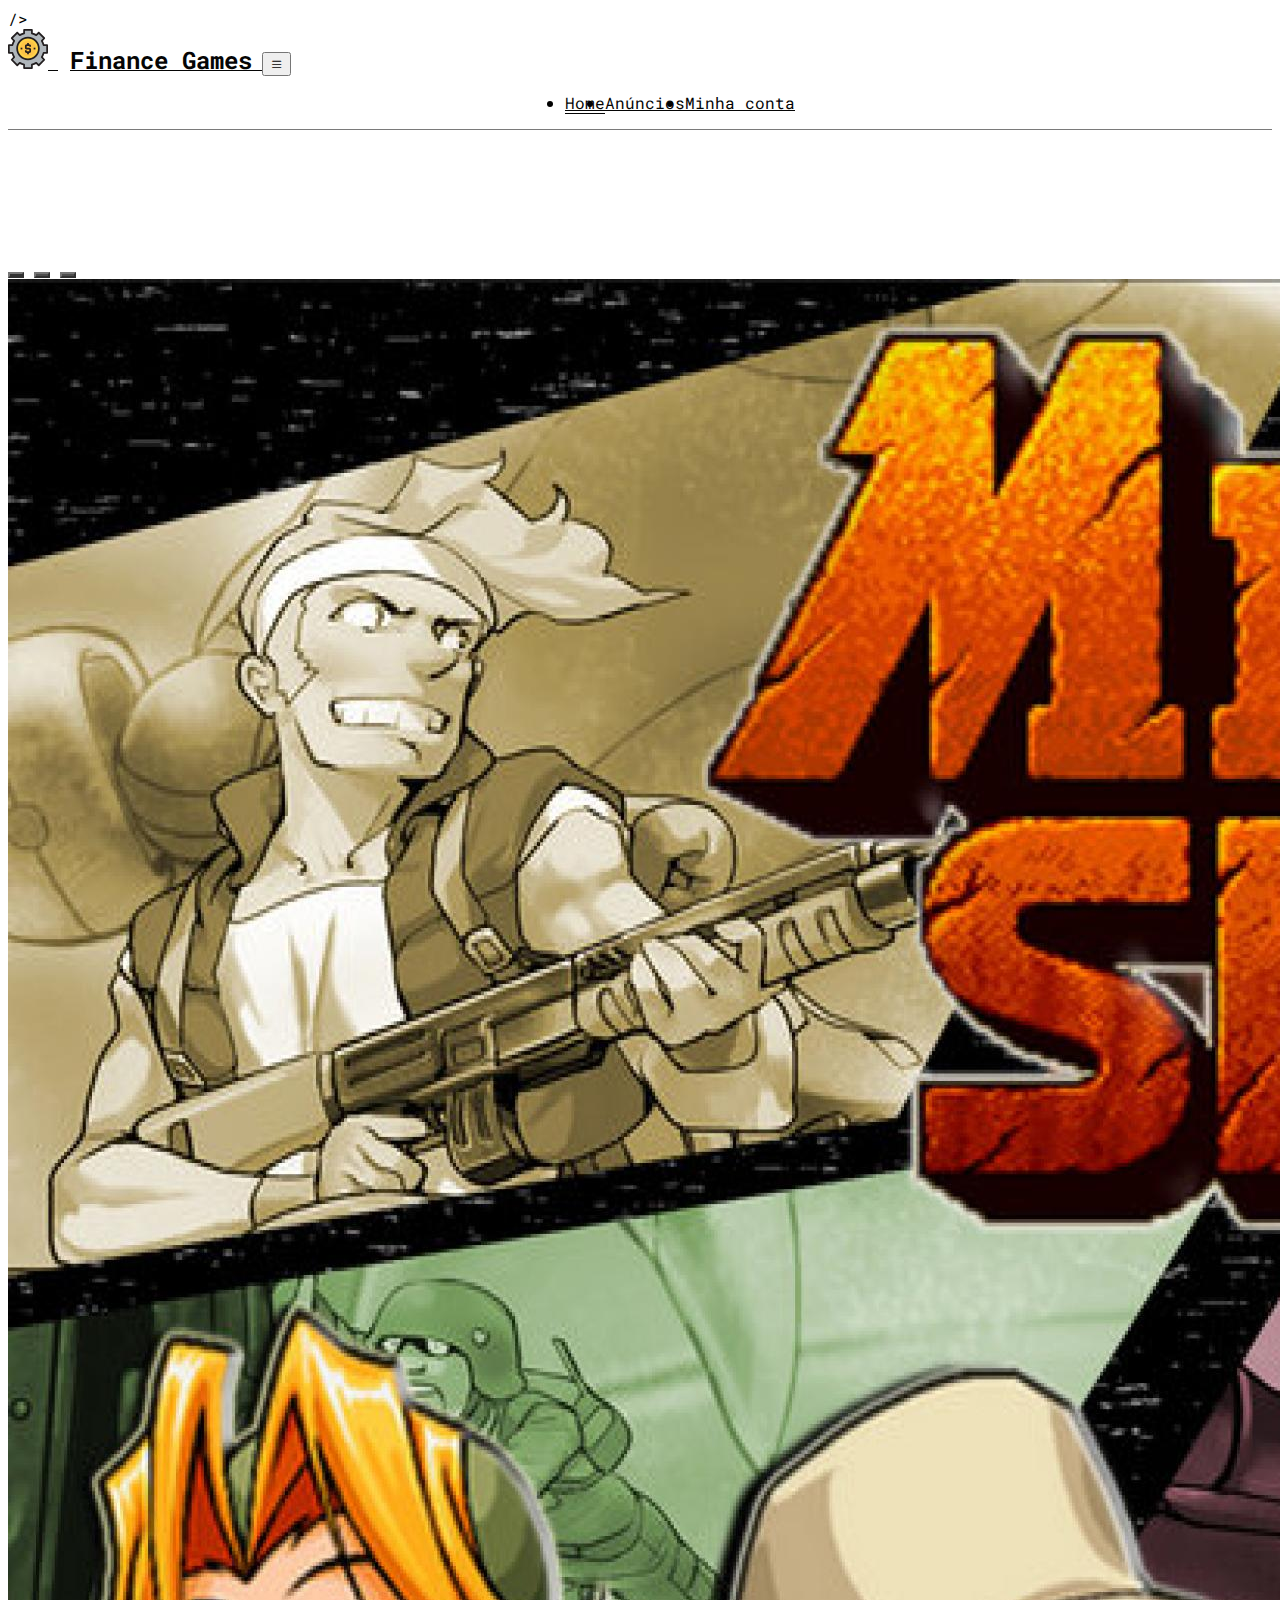
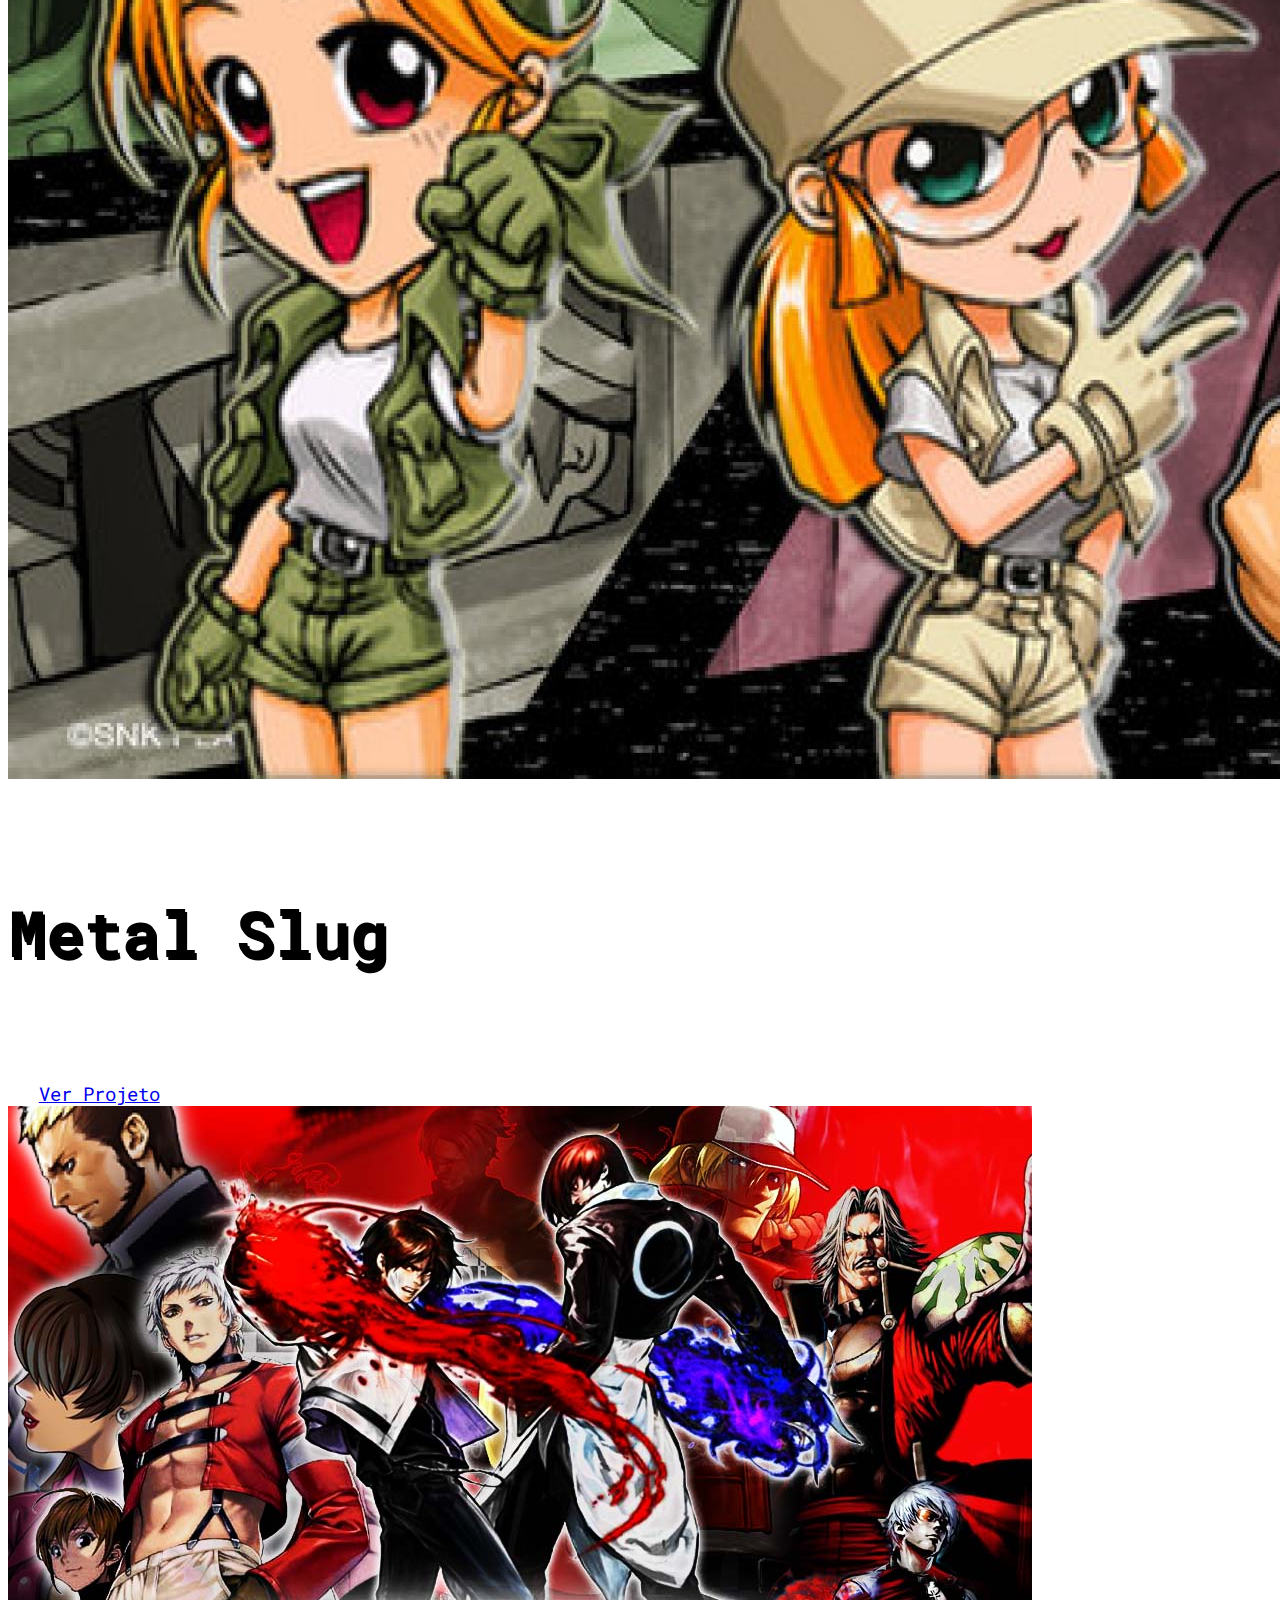
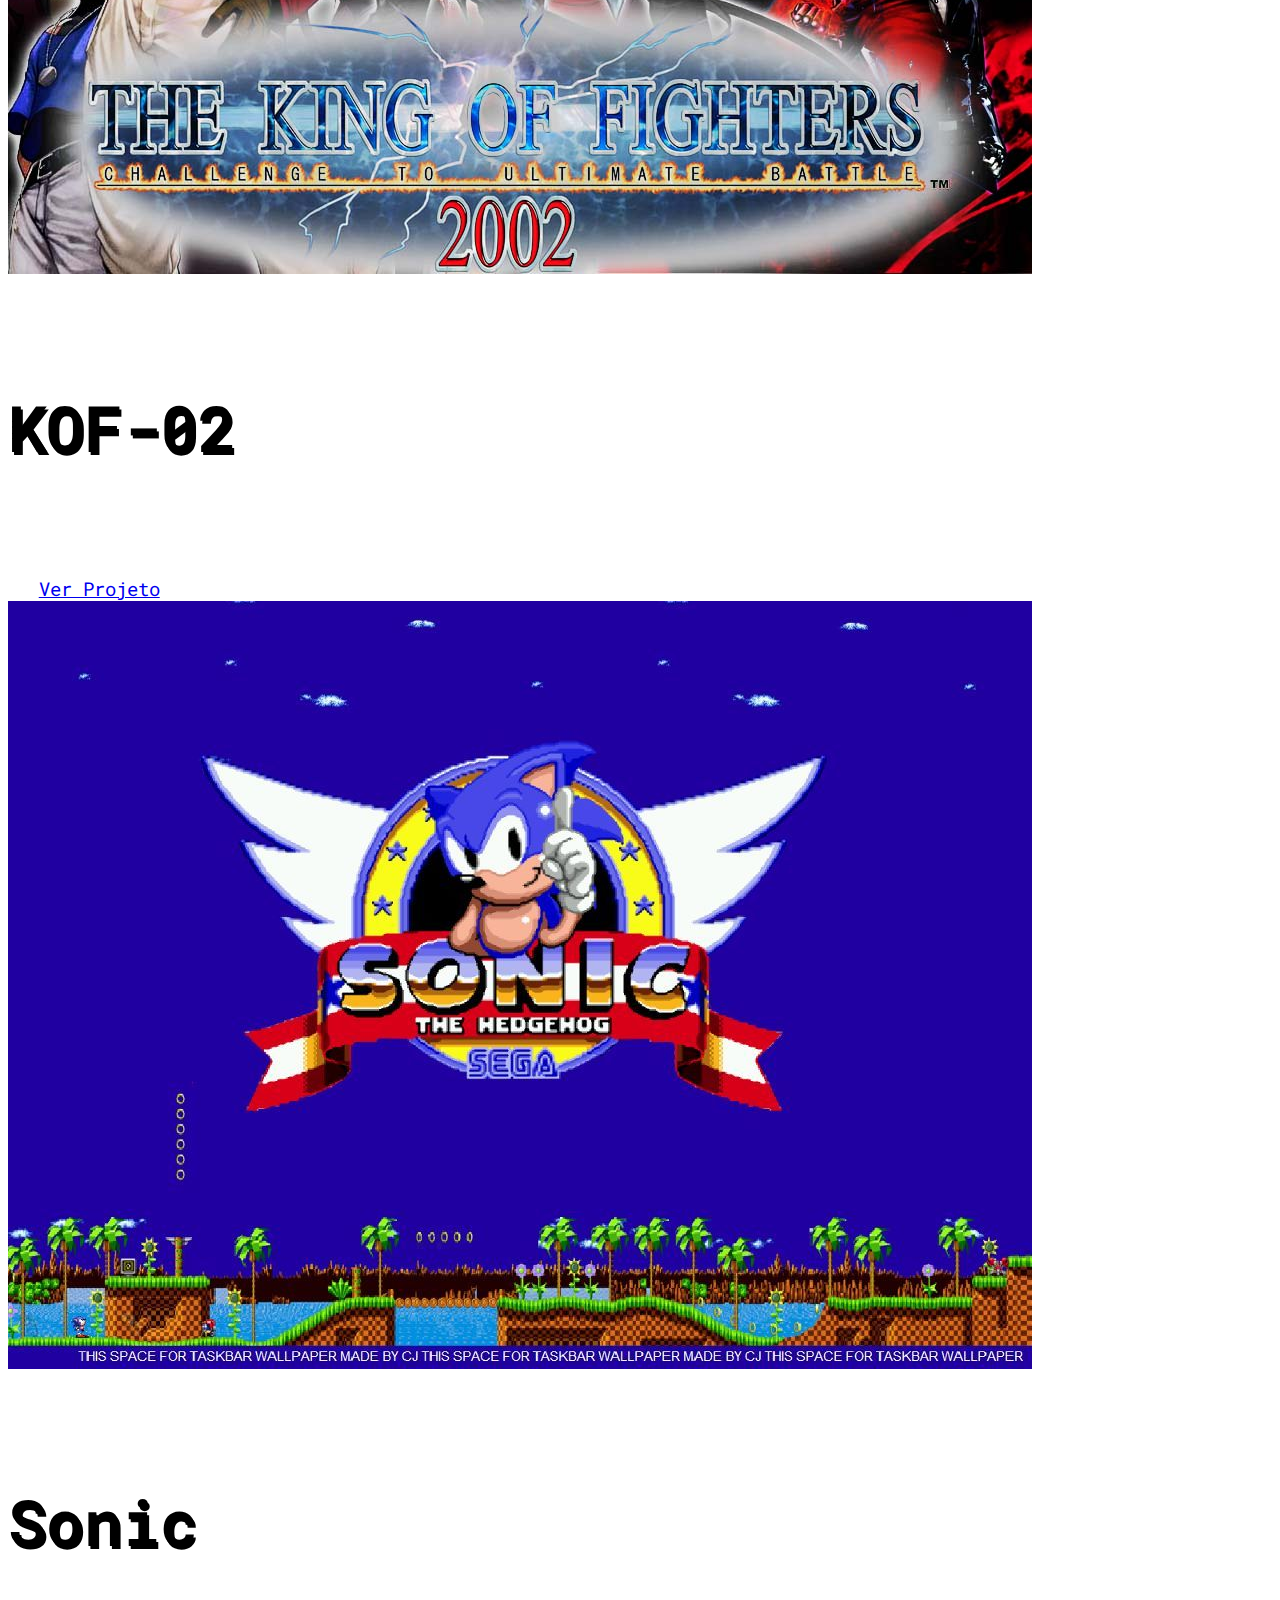
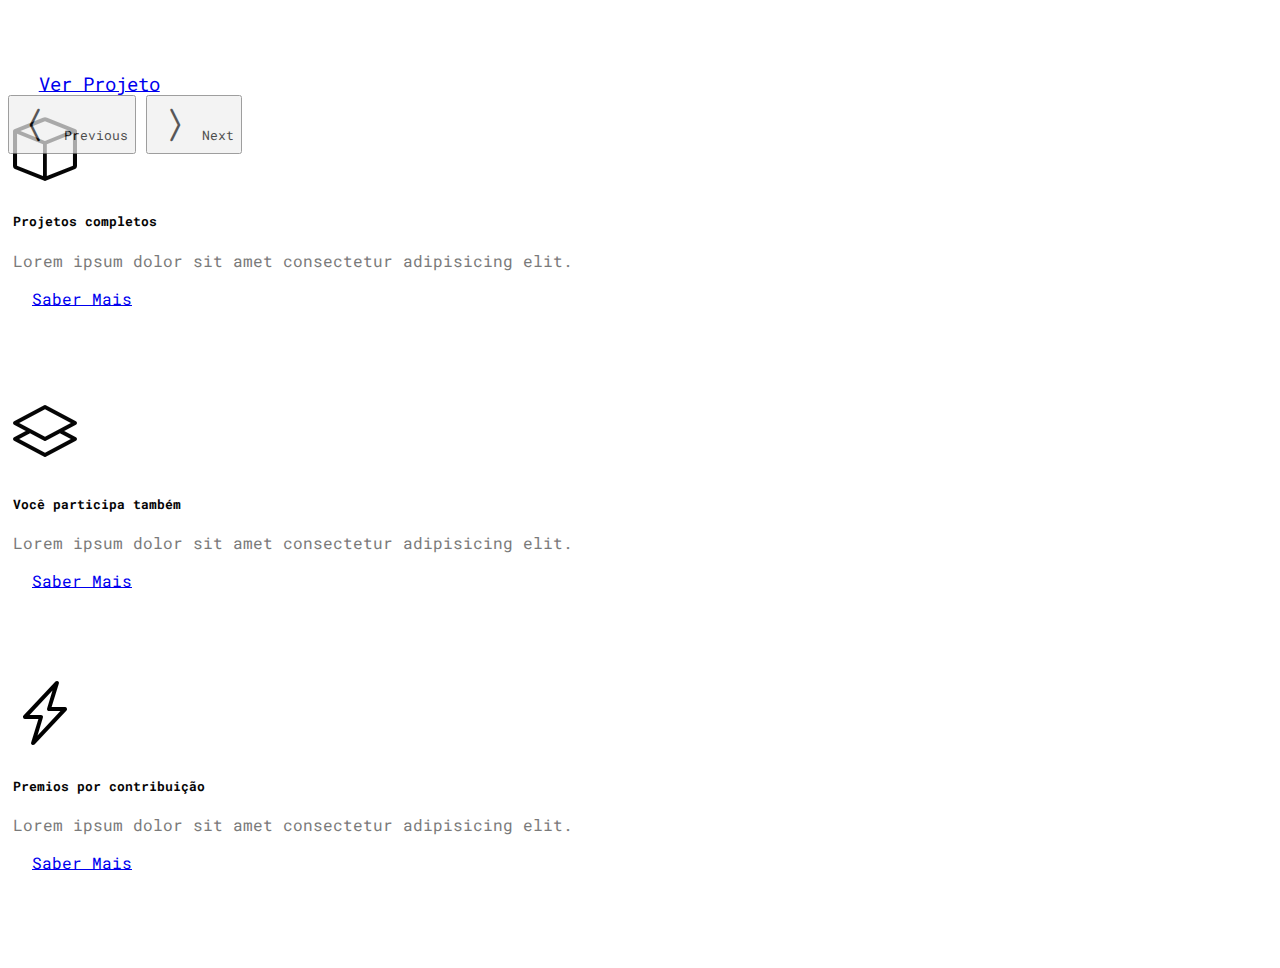
<file: index.html>
<!DOCTYPE html>
<html lang="pt-br">
  <head>
    <meta charset="UTF-8" />
    <meta http-equiv="X-UA-Compatible" content="IE=edge" />
    <meta name="viewport" content="width=device-width, initial-scale=1.0" />
    <!--Font-->
    <link rel="preconnect" href="https://fonts.googleapis.com" />
    <link rel="preconnect" href="https://fonts.gstatic.com" crossorigin />
    <link
      href="https://fonts.googleapis.com/css2?family=Roboto+Mono:wght@400;500;700&display=swap"
      rel="stylesheet"
    />
    />
    <!-- Bootstrap CSS only -->
    <link
      href="https://cdn.jsdelivr.net/npm/bootstrap@5.2.3/dist/css/bootstrap.min.css"
      rel="stylesheet"
      integrity="sha384-rbsA2VBKQhggwzxH7pPCaAqO46MgnOM80zW1RWuH61DGLwZJEdK2Kadq2F9CUG65"
      crossorigin="anonymous"
    />
    <!--CSS-->
    <link rel="stylesheet" href="/styles/styles.css" />
    <!-- Icons Bootstrap-->
    <link
      rel="stylesheet"
      href="https://cdn.jsdelivr.net/npm/bootstrap-icons@1.10.2/font/bootstrap-icons.css"
    />
    <!-- JavaScript Bootstrap -->
    <script
      src="https://cdn.jsdelivr.net/npm/bootstrap@5.2.3/dist/js/bootstrap.bundle.min.js"
      integrity="sha384-kenU1KFdBIe4zVF0s0G1M5b4hcpxyD9F7jL+jjXkk+Q2h455rYXK/7HAuoJl+0I4"
      crossorigin="anonymous"
    ></script>

    <title>Finance Games</title>
  </head>
  <body>
    <!--NAVBAR-->
    <nav class="navbar navbar-expand-lg fixed-top bg-primary-color" id="navbar">
      <div class="container py-3">
        <a class="navbar-brand" href="#">
          <img src="img/logo.svg" alt="Finance Games" />
          <span>Finance Games</span>
        </a>
        <button
          class="navbar-toggler"
          type="button"
          data-bs-toggle="collapse"
          data-bs-target="#navbar-items"
          aria-controls="navbar-items"
          aria-expanded="false"
          aria-label="Toggle navigation"
        >
          <i class="bi bi-list"></i>
        </button>
        <div class="collapse navbar-collapse" id="navbar-items">
          <ul class="navbar-nav me-auto mb-2 mb-lg-0">
            <li class="nav-item">
              <a
                class="nav-link active primary-color"
                aria-current="page"
                href="#"
                >Home</a
              >
            </li>
            <li class="nav-item">
              <a class="nav-link primary-color" href="#">Anúncios</a>
            </li>
            <li class="nav-item">
              <a class="nav-link primary-color" href="#">Minha conta</a>
            </li>
          </ul>
        </div>
      </div>
    </nav>
    <!-- SLIDER -->
    <div class="container" id="slider-container">
      <div id="slider" class="carousel slide" data-bs-ride="carousel">
        <div class="carousel-indicators">
          <button
            type="button"
            data-bs-target="#slider"
            data-bs-slide-to="0"
            class="active"
            aria-current="true"
            aria-label="Slide 1"
          ></button>
          <button
            type="button"
            data-bs-target="#slider"
            data-bs-slide-to="1"
            aria-label="Slide 2"
          ></button>
          <button
            type="button"
            data-bs-target="#slider"
            data-bs-slide-to="2"
            aria-label="Slide 3"
          ></button>
        </div>
        <div class="carousel-inner">
          <div class="carousel-item active">
            <img src="img/MetalSlug.jpg" class="d-block w-100" alt="Jogo 1" />
            <div class="carousel-caption">
              <h5>Metal Slug</h5>
              <a href="#" class="btn btn-dark">Ver Projeto</a>
            </div>
          </div>
          <div class="carousel-item">
            <img src="img/kof02.jpg" class="d-block w-100" alt="jogo 2" />
            <div class="carousel-caption">
              <h5>KOF-02</h5>
              <a href="#" class="btn btn-dark">Ver Projeto</a>
            </div>
          </div>
          <div class="carousel-item">
            <img src="img/sonic.jpg" class="d-block w-100" alt="jogo 3" />
            <div class="carousel-caption">
              <h5>Sonic</h5>
              <a href="#" class="btn btn-dark">Ver Projeto</a>
            </div>
          </div>
        </div>
        <button
          class="carousel-control-prev"
          type="button"
          data-bs-target="#slider"
          data-bs-slide="prev"
        >
          <i class="bi bi-chevron-compact-left"></i>
          <span class="visually-hidden">Previous</span>
        </button>
        <button
          class="carousel-control-next"
          type="button"
          data-bs-target="#slider"
          data-bs-slide="next"
        >
          <i class="bi bi-chevron-compact-right"></i>
          <span class="visually-hidden">Next</span>
        </button>
      </div>
      <div class="col-12 col-md-10 offset-md-1" id="mini-banners">
        <div class="row">
          <div class="col-12 col-md-4">
            <div class="card text-center">
              <i class="bi bi-box primary-color"></i>
              <div class="card-body">
                <h5 class="card-title primary-color">Projetos completos</h5>
                <p class="card-text secondary-color">
                  Lorem ipsum dolor sit amet consectetur adipisicing elit.
                </p>
                <a href="#" class="btn btn-dark">Saber Mais</a>
              </div>
            </div>
          </div>
          <div class="col-12 col-md-4">
            <div class="card text-center">
              <i class="bi bi-layers primary-color"></i>
              <div class="card-body">
                <h5 class="card-title primary-color">Você participa também</h5>
                <p class="card-text secondary-color">
                  Lorem ipsum dolor sit amet consectetur adipisicing elit.
                </p>
                <a href="#" class="btn btn-dark">Saber Mais</a>
              </div>
            </div>
          </div>
          <div class="col-12 col-md-4">
            <div class="card text-center">
              <i class="bi bi-lightning-charge"></i>
              <div class="card-body primary-color">
                <h5 class="card-title primary-color">
                  Premios por contribuição
                </h5>
                <p class="card-text secondary-color">
                  Lorem ipsum dolor sit amet consectetur adipisicing elit.
                </p>
                <a href="#" class="btn btn-dark">Saber Mais</a>
              </div>
            </div>
          </div>
        </div>
      </div>
    </div>
</html>
</file>
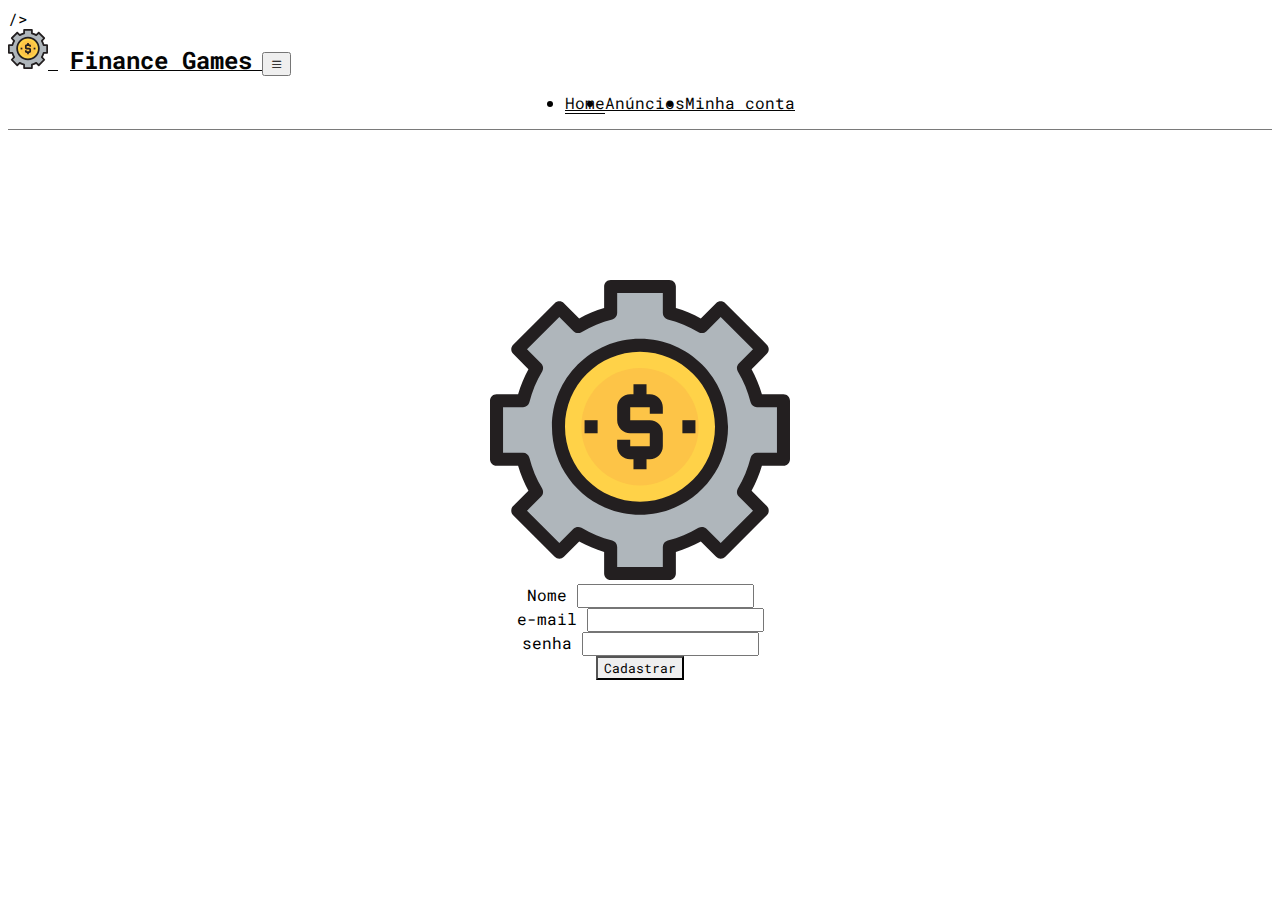
<file: casdastro.html>
<!DOCTYPE html>
<html lang="pt-br">
  <head>
    <meta charset="UTF-8" />
    <meta http-equiv="X-UA-Compatible" content="IE=edge" />
    <meta name="viewport" content="width=device-width, initial-scale=1.0" />
    <!--Font-->
    <link rel="preconnect" href="https://fonts.googleapis.com" />
    <link rel="preconnect" href="https://fonts.gstatic.com" crossorigin />
    <link
      href="https://fonts.googleapis.com/css2?family=Roboto+Mono:wght@400;500;700&display=swap"
      rel="stylesheet"
    />
    />
    <!-- Bootstrap CSS only -->
    <link
      href="https://cdn.jsdelivr.net/npm/bootstrap@5.2.3/dist/css/bootstrap.min.css"
      rel="stylesheet"
      integrity="sha384-rbsA2VBKQhggwzxH7pPCaAqO46MgnOM80zW1RWuH61DGLwZJEdK2Kadq2F9CUG65"
      crossorigin="anonymous"
    />
    <!--CSS-->
    <link rel="stylesheet" href="/styles/styles.css" />
    <!-- Icons Bootstrap-->
    <link
      rel="stylesheet"
      href="https://cdn.jsdelivr.net/npm/bootstrap-icons@1.10.2/font/bootstrap-icons.css"
    />
    <!-- JavaScript Bootstrap -->
    <script
      src="https://cdn.jsdelivr.net/npm/bootstrap@5.2.3/dist/js/bootstrap.bundle.min.js"
      integrity="sha384-kenU1KFdBIe4zVF0s0G1M5b4hcpxyD9F7jL+jjXkk+Q2h455rYXK/7HAuoJl+0I4"
      crossorigin="anonymous"
    ></script>

    <title>Finance Games</title>
  </head>
  <body>
    <!--NAVBAR-->
    <nav class="navbar navbar-expand-lg fixed-top bg-primary-color" id="navbar">
      <div class="container py-3">
        <a class="navbar-brand" href="#">
          <img src="img/logo.svg" alt="Finance Games" />
          <span>Finance Games</span>
        </a>
        <button
          class="navbar-toggler"
          type="button"
          data-bs-toggle="collapse"
          data-bs-target="#navbar-items"
          aria-controls="navbar-items"
          aria-expanded="false"
          aria-label="Toggle navigation"
        >
          <i class="bi bi-list"></i>
        </button>
        <div class="collapse navbar-collapse" id="navbar-items">
          <ul class="navbar-nav me-auto mb-2 mb-lg-0">
            <li class="nav-item">
              <a
                class="nav-link active primary-color"
                aria-current="page"
                href="#"
                >Home</a
              >
            </li>
            <li class="nav-item">
              <a class="nav-link primary-color" href="#">Anúncios</a>
            </li>
            <li class="nav-item">
              <a class="nav-link primary-color" href="#">Minha conta</a>
            </li>
          </ul>
        </div>
      </div>
    </nav>

    <form class="p-5">
      <img src="/img/logo.svg" alt="">
      <div class="my-3">
        <label class="form-label">Nome</label>
        <input class="form-control" type="email" name="f_email" />
      </div>
      <div class="my-3">
        <label class="form-label">e-mail</label>
        <input class="form-control" type="Usuário" name="f_usuario" />
      </div>
      <div class="my-3">
        <label class="form-label">senha</label>
        <input class="form-control" type="senha" name="f_senha" />
      </div>
      <input
        class="btn btn-primary"
        type="submit"
        name="btn_enviar"
        value="Cadastrar"
      />
    </form>
  </body>
</html>
</file>
<file: styles/styles.css>
* {
  font-family: "Roboto Mono", sans-serif;
}
.bg-primary-color {
  background-color: #fff;
}
.bg-secondary-color {
  background-color: #ece8ea;
}
.bg.dark-color {
  background-color: #050505;
}
.primary-color {
  color: #050505;
}
.secondary-color {
  color: #7a7a7a;
}

/*NAVBAR*/
#navbar {
  border-bottom: 1px solid #7a7a7a;
}
#navbar a {
  color: #050505;
}
#navbar a:hover {
  color: #7a7a7a;
}
#navbar a.active {
  border-bottom: 1px solid #050505;
}
.navbar-brand {
  display: felx;
}
.navbar-brand img {
  width: 40px;
}
.navbar-brand span {
  font-weight: 700;
  font-size: 1.5em;
  margin-left: 0.5em;
}

#navbar-items .navbar-nav {
  display: flex;
  justify-content: center;
  width: 100%;
}
#navbar-items .navbar-item {
  margin: 0 1em;
}

.p-5{
  margin-top: 150px;
  text-align: center;
}
form img{
  height: 300px;
  width: 500px;
}

/* SLIDER */
#slider {
  margin-top: 8em;
  margin-bottom: 1em;
}

#slider .carousel-caption {
  bottom: 3em;
}

#slider .carousel-caption h5 {
  font-size: 2.5em;
  text-shadow: #000 2px 2px;
}

.btn {
  border-radius: 0;
}

#slider .btn {
  padding: 0.3em 0.8em;
  font-size: 1em;
  margin-top: 1em;
}

.carousel-control-prev,
.carousel-control-next {
  opacity: 0.7;
}

.carousel-control-prev i,
.carousel-control-next i {
  color: #111;
  font-size: 3em;
}

.carousel-indicators [data-bs-target] {
  background-color: #222;
  opacity: 0.8;
}

.carousel-indicators .active {
  background-color: #000;
}

@media (min-width: 768px) {
  #slider .carousel-caption {
    bottom: 15em;
  }
  #slider .carousel-caption h5 {
    font-size: 4em;
    text-shadow: #000 2px 3px;
  }
  #slider .btn {
    padding: 0.6em 1.6em;
    font-size: 1.2em;
    margin-top: 1em;
  }
  .carousel-indicators {
    bottom: 7em;
  }
}

/* MINI BANNERS */
#mini-banners {
  margin-bottom: 4em;
}

#mini-banners .card {
  padding: 2em 0.3em;
  border-radius: 0;
}

#mini-banners i {
  font-size: 4em;
}

#mini-banners .card-title {
  margin-bottom: 1.5em;
}

#mini-banners .btn {
  margin-top: 1.5em;
  padding: 0.6em 1.2em;
}

#mini-banners .card {
  margin-bottom: 1em;
}

@media (min-width: 768px) {
  #mini-banners {
    margin-top: -6em;
  }
}

/* DESTAQUES */
#featured-container {
  margin-bottom: 4em;
}

.title {
  font-size: 1.75em;
  margin-bottom: 0.4em;
  position: relative;
}

.title:before {
  width: 75px;
  border-top: 4px solid #7a7a7a;
  content: '';
  position: absolute;
  bottom: 2em;
}

#featured-images {
  margin-top: 2em;
}

#featured-images .col-md-4 {
  position: relative;
  cursor: pointer;
}

#featured-images .col-md-4:hover > .banner-content {
  opacity: 0.8;
}

#featured-images .banner-content {
  position: absolute;
  top: 0;
  left: 0;
  height: 100%;
  width: 100%;
  background-color: #fff;
  display: flex;
  align-items: center;
  justify-content: center;
  flex-direction: column;
  opacity: 0.6;
  transition: 0.5s;
}

@media (min-width: 768px) {
  .title {
    font-size: 2.4em;
  }

  .title:before {
    bottom: 1.5em;
  }

  #featured-images .banner-content {
    opacity: 0;
  }
}
</file>
